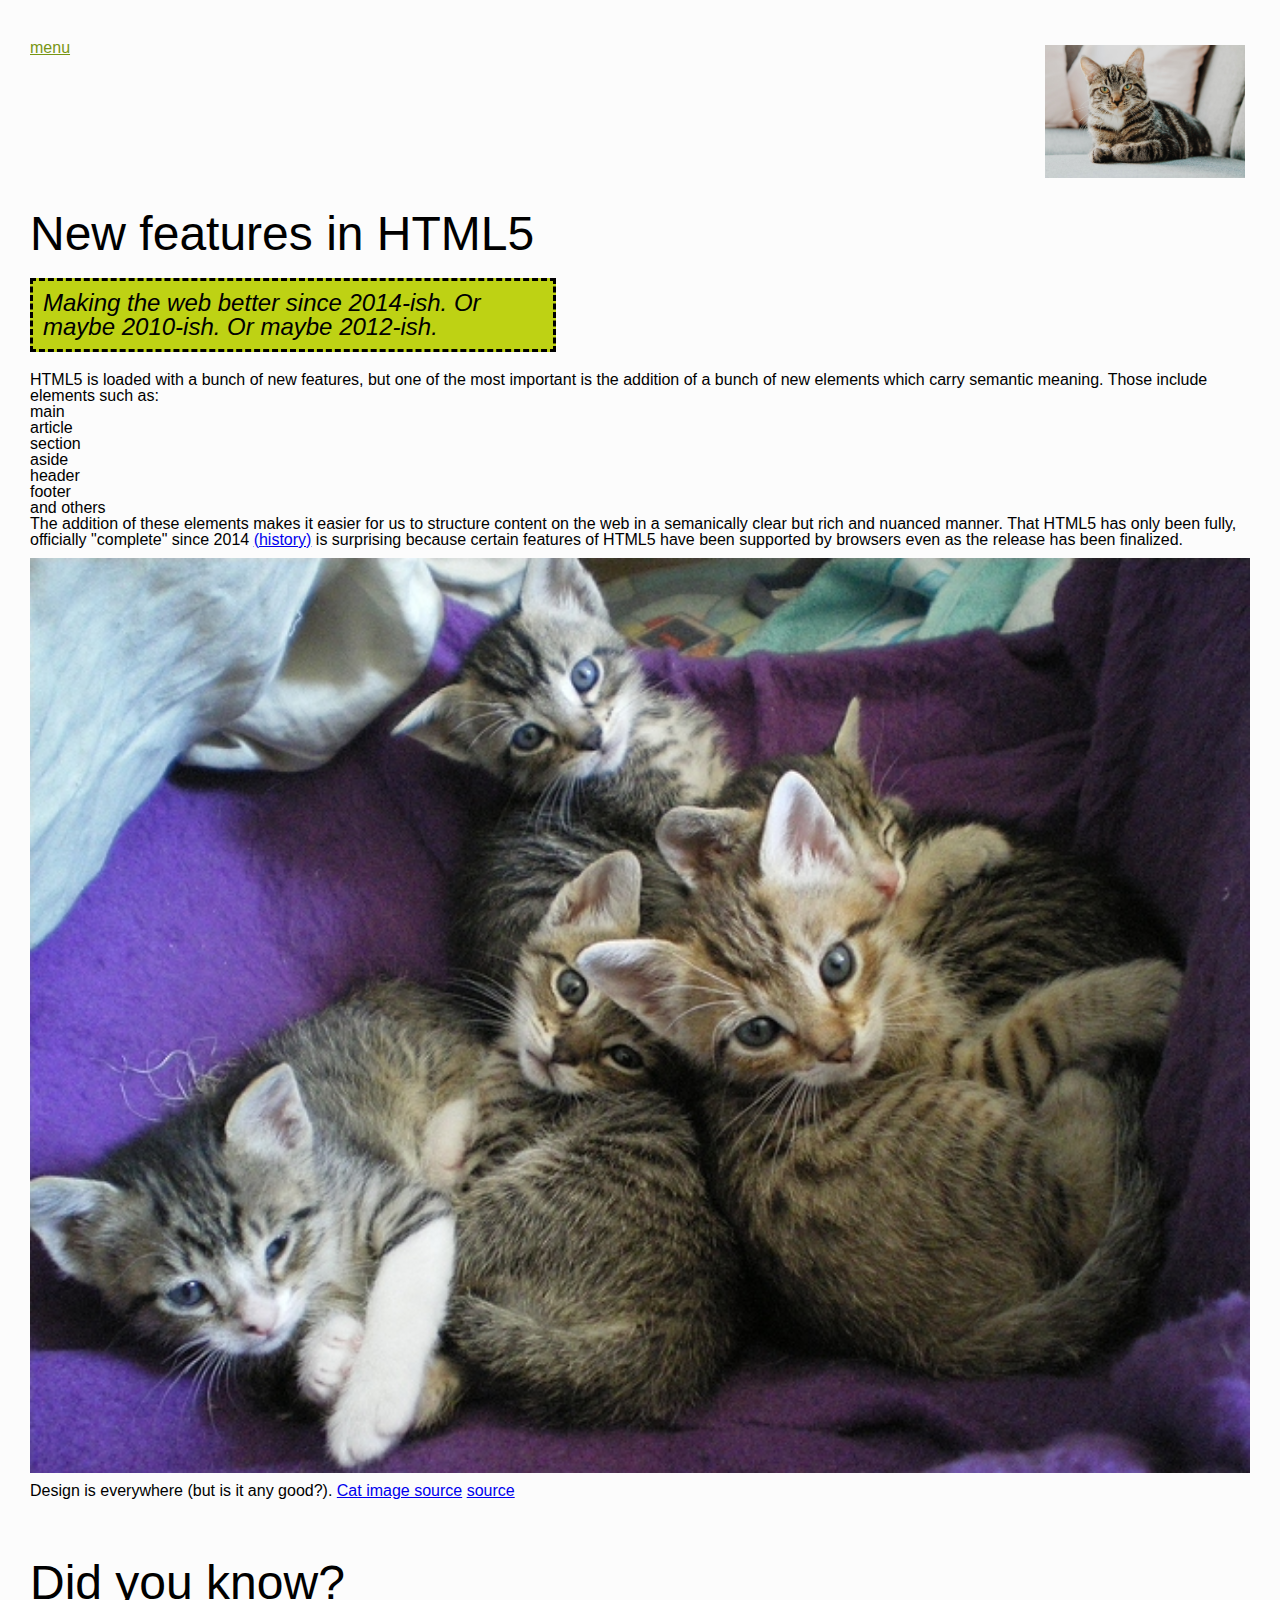
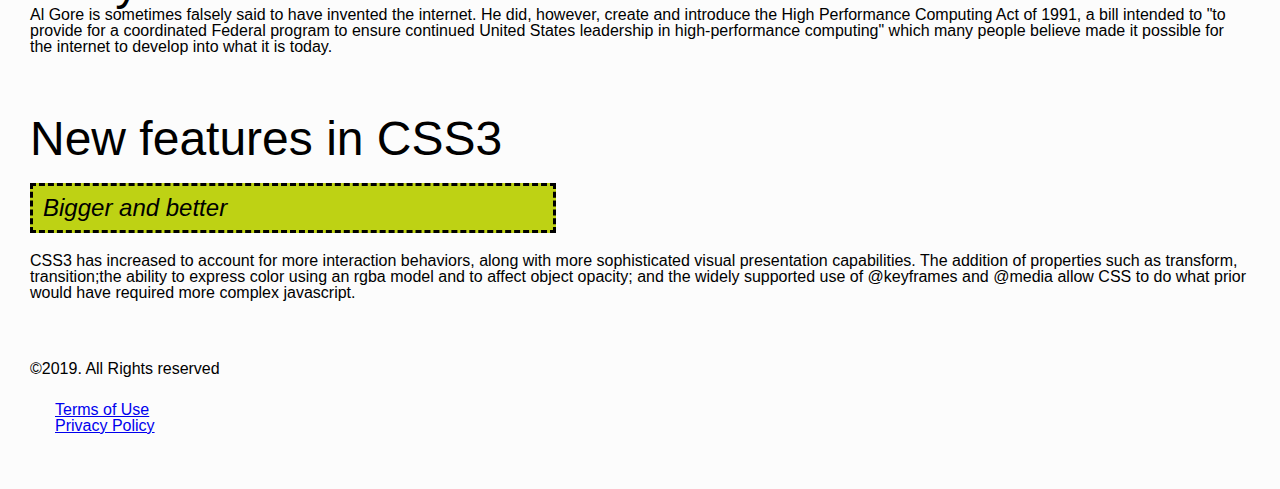
<file: index.html>
<!DOCTYPE html>
<html>
    <head>
        <title>Responsive Refresher</title>
        <meta charset="utf-8">
        <meta name="keywords" content="">
        <meta name="description" content="">
        <meta name="viewport" content="width=device-width, initial-scale=1">
        <link rel="stylesheet" type="text/css" href="css/style.css">
    </head>    
    <body>
        <header>
            <a href="index.html"><img src="images/cat.jpeg"></a>       
            <nav>
                <ul>
                    <li>
                        <a href="#">menu</a>
                        <ul>
                            <li>
                                <a href="#">link one</a>
                            </li>
                            <li>
                                <a href="#">link two</a>
                            </li>
                            <li>
                                <a href="#">link three</a>
                                <ul>
                                    <li>
                                        <a href="#">subnav one</a>
                                    </li> 
                                    <li>
                                        <a href="#">subnav two</a>
                                    </li> 
                                    <li>
                                        <a href="#">subnav three</a>
                                    </li>    
                                </ul>
                            </li>
                            <li>
                                <a href="#">link four</a>
                            </li>
                            <li>
                                <a href="#">link five</a>
                            </li>
                        </ul>
                    </li>
                </ul>
            </nav>
            <div class="clear"></div>
        </header>
        <main>
            <article>
                <section>   
                    <h1>New features in HTML5</h1>
                    <h2>Making the web better since 2014-ish. Or maybe 2010-ish. Or maybe 2012-ish.</h2>
                    <p>HTML5 is loaded with a bunch of new features, but one of the most important is the addition of a bunch of new elements which carry semantic meaning. Those include elements such as:
                    </p>
                    <ul>
                        <li>main</li>
                        <li>article</li>
                        <li>section</li>
                        <li>aside</li>
                        <li>header</li>
                        <li>footer</li>
                        <li>and others</li>
                    </ul>
                    <p>The addition of these elements makes it easier for us to structure content on the web in a semanically clear but rich and nuanced manner. That HTML5 has only been fully, officially "complete" since 2014 <a href="https://en.wikipedia.org/wiki/HTML5#History" target="_blank">(history)</a> is surprising because certain features of HTML5 have been supported by browsers even as the release has been finalized.</p>
                    <figure>
                        <img src="images/cat2.jpg">
                        <figcaption>Design is everywhere (but is it any good?). <a href="https://commons.wikimedia.org/wiki/File:MaineCoonSansFond.png" target="_blank">Cat image source</a>
                        <a href="https://en.wikipedia.org/wiki/High_Performance_Computing_Act_of_1991" target="_blank">source</a></figcaption>
                    </figure>
                </section>
                <aside>
                    <h3>Did you know?</h3>
                    <p>Al Gore is sometimes falsely said to have invented the internet. He did, however, create and introduce the High Performance Computing Act of 1991, a bill intended to "to provide for a coordinated Federal program to ensure continued United States leadership in high-performance computing" which many people believe made it possible for the internet to develop into what it is today. </p>    
                </aside>
                <div class=clear></div>
            </article>
            <article>
                <section>   
                    <h1>New features in CSS3</h1>
                    <h2>Bigger and better</h2>
                    <p>CSS3 has increased to account for more interaction behaviors, along with more sophisticated visual presentation capabilities. The addition of properties such as <em>transform</em>, <em>transition</em>;the ability to express color using an <em>rgba model</em> and to affect object opacity; and the widely supported use of <em>@keyframes</em> and <em>@media</em> allow CSS to do what prior would have required more complex javascript.</p>
                </section>
            </article> 
        </main>
        <footer>
            <p>©2019. All Rights reserved</p>  
            <nav>
                <ul>
                    <li><a href="#">Terms of Use</a></li>
                </ul>
                <ul>
                    <li><a href="#">Privacy Policy</a></li>
                </ul>
            </nav>  
        </footer>
    </body>
</html>
</file>
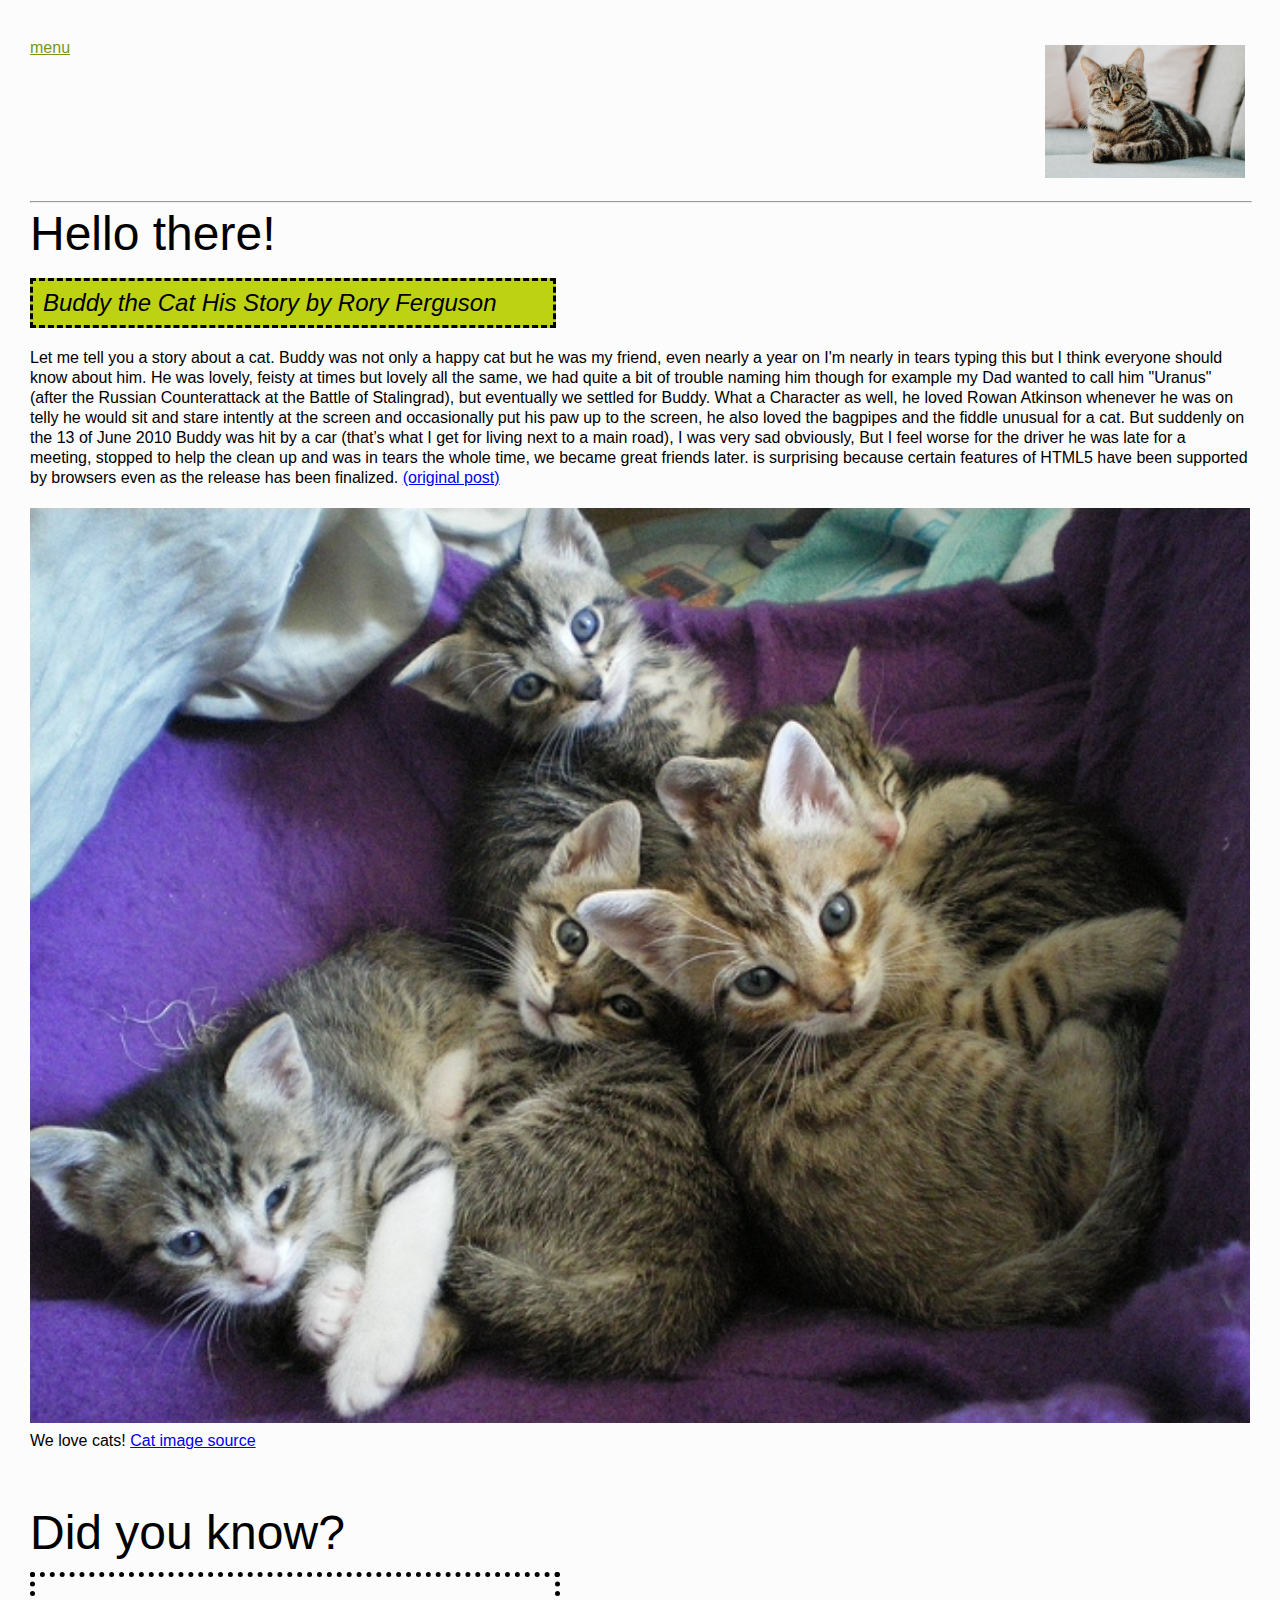
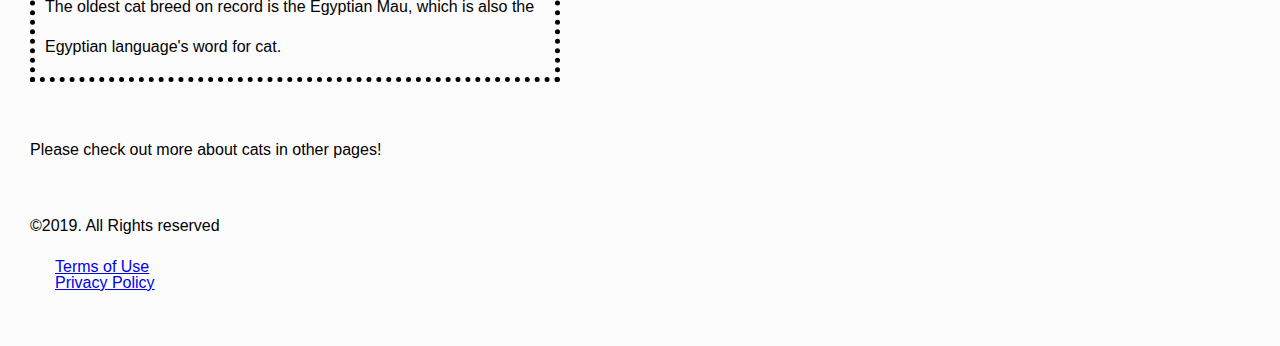
<file: About.html>
<!DOCTYPE html>
<html>
    <head>
        <title>Responsive Refresher</title>
        <meta charset="utf-8">
        <meta name="keywords" content="">
        <meta name="description" content="">
        <meta name="viewport" content="width=device-width, initial-scale=1">
        <link rel="stylesheet" type="text/css" href="css/style.css">
    </head>    
    <body>
        <header>
            <a href="index.html"><img src="images/cat.jpeg"></a>       
            <nav>
              
        
                <ul>
                    <li>
                        <a href="#">menu</a>
                        <ul>
                            <li>
                                <a href="#">link one</a>
                            </li>
                            <li>
                                <a href="#">link two</a>
                            </li>
                            <li>
                                <a href="#">link three</a>
                                <ul>
                                    <li>
                                        <a href="#">subnav one</a>
                                    </li> 
                                    <li>
                                        <a href="#">subnav two</a>
                                    </li> 
                                    <li>
                                        <a href="#">subnav three</a>
                                    </li>    
                                </ul>
                            </li>
                            <li>
                                <a href="#">link four</a>
                            </li>
                            <li>
                                <a href="#">link five</a>
                            </li>
                        </ul>
                    </li>
                </ul>
            </nav>
            <div class="clear"></div>
             <hr>
        </header>
        <main>
           
            <article>
                <section>   
                    <h1>Hello there!</h1>
                    <h2>Buddy the Cat His Story by Rory Ferguson </h2>
                
                    <p class="buddy">Let me tell you a story about a cat. Buddy was not only a happy cat but he was my friend, even nearly a year on I'm nearly in tears typing this but I think everyone should know about him.

He was lovely, feisty at times but lovely all the same, we had quite a bit of trouble naming him though for example my Dad wanted to call him "Uranus" (after the Russian Counterattack at the Battle of Stalingrad), but eventually we settled for Buddy.

What a Character as well, he loved Rowan Atkinson whenever he was on telly he would sit and stare intently at the screen and occasionally put his paw up to the screen, he also loved the bagpipes and the fiddle unusual for a cat.

But suddenly on the 13 of June 2010 Buddy was hit by a car (that’s what I get for living next to a main road), I was very sad obviously, But I feel worse for the driver he was late for a meeting, stopped to help the clean up and was in tears the whole time, we became great friends later.  is surprising because certain features of HTML5 have been supported by browsers even as the release has been finalized. <a href="https://www.our-happy-cat.com/cat-stories.html" target="_blank"> (original post)</a></p>
                    <figure>
                        <img src="images/cat2.jpg">
                        <figcaption>We love cats! <a href="https://commons.wikimedia.org/wiki/File:MaineCoonSansFond.png" target="_blank">Cat image source</a>
                        </figcaption>
                    </figure>
                </section>
                <aside>
                    <h3>Did you know?</h3>
                    <p class="fun">The oldest cat breed on record is the Egyptian Mau, which is also the Egyptian language's word for cat. </p>    
                </aside>
                <div class=clear></div>
            </article>
            <article>
                <section>   
                    
                    <p> Please check out more about cats in other pages!</p>
                </section>
            </article> 
        </main>
        <footer>
            <p>©2019. All Rights reserved</p>  
            <nav>
                <ul>
                    <li><a href="#">Terms of Use</a></li>
                </ul>
                <ul>
                    <li><a href="#">Privacy Policy</a></li>
                </ul>
            </nav>  
        </footer>
    </body>
</html>
</file>
<file: css/style.css>
@import 'reset.css';
html {
    font-family: Proxima Nova, Arial, sans-serif;
    background: #fcfcfc;
}

.clear {
    clear: both;
}

img { 
    display: block; 
    width: 100%;
    height: auto;
    margin-top: 10px;
    margin-bottom: 10px; 
}


header nav { 
    margin-top: 10px; 
}

hr{ 
    width: 100%;
    margin-left: auto;
    margin-right: auto; 
    
}

header nav ul li a {
    font-size: 16px;
    color: rgb(120,150,20);
}



header nav ul ul li a {
    font-size: 16px;
    color: rgb(120,150,20);
/*    a is for specific styling (fontsize, color, etc.) */
}

header nav ul ul {
    display: none; 
    
}

header nav ul li:hover ul {
    display: flex;
    flex-direction: row;
    position: absolute; 
    color: rgb(150,20,30); 
    font-size: 12px;
/*    ul is for display, position, general styling*/
}

header nav ul ul li {
    box-sizing: border-box; 
    padding: 20px;
/*    li is for padding, margins, etc.*/
}

header nav ul ul ul li {
    display: none;
}

header nav ul ul li:hover ul li {
    display: block;
    position: relative; 
    padding: 20px;
}

header nav ul ul ul li a {
    color: rgb(150,20,30); 
    font-size: 12px; 
}

header {
    background:none;
    box-sizing: border-box;
    width: relative; 
    height: 180px; 
    padding: 30px; 
    border: 1px solid none; 
}

header a img {
    max-width: 200px;
    width: 200px; 
    height: relative; 
/*    position: relative; */
    float: right;
    padding: 5px; 
}

h1{ 
    font-size: 36pt; 
    font-weight: 500;
}
h2 { 
    display: block; 
    
    font-size: 18pt;
    font-style: italic;
    background-color:rgb(190,210,20);
    width: 500px;  
    border-style: dashed; 
    border-width: 3px;
    padding: 10px; 
    margin-top: 20px; 
    margin-bottom: 20px; 
}
h3{
    font-size: 36pt;
    font-weight: 500; 
}
p.fun{
    font-size: 12pt;
    line-height: 40px;
    font-weight: 300;
    width: 500px;  
    border: 5px black;
    border-style: dotted;
    padding: 10px ; 
    margin-top: 15px;
   
}


p.buddy { 
    font-size: 12pt; 
    line-height: 20px;
    font-style: normal;
    margin-bottom: 20px;
    


}


main {
    display: block;
    position: relative;
    position: relative;
    width: 100%; 
/*    float: left;*/
/*    margin-right: 5%;*/
    box-sizing: border-box;
} 

section, aside {
    padding: 30px;
}

footer { 
    display: block;
    position: relative;
    width: 50%;
    padding: 30px;
     
}
footer nav { 
    padding: 25px;
}

    


@media screen and (max-width: 570px){
    
   
    
    header nav ul li:hover ul {
        display: flex;
        flex-direction: column;
        box-sizing: border-box; 
        position: relative; 
    }
    
    header nav ul ul ul li {
        display: none;
    }
    
    header nav ul ul li:hover ul li {
        position: relative;
        box-sizing: border-box;
    }
    
    main {  
        position: relative;
        font-size: 14px;
    }
    h2 { 
    display: block; 
    
    font-size: 18pt;
    font-style: italic;
    background-color:rgb(190,210,20);
    width: 340px;  
    border-style: dashed; 
    border-width: 3px;
    padding: 10px; 
    margin-top: 20px; 
    margin-bottom: 20px; 
    }
    p.fun{
    font-size: 12pt;
    line-height: 40px;
    font-weight: 300;
    width: 340px;  
    border: 5px black;
    border-style: dotted;
    padding: 10px ; 
    margin-top: 15px;
   
}
    

}
</file>
